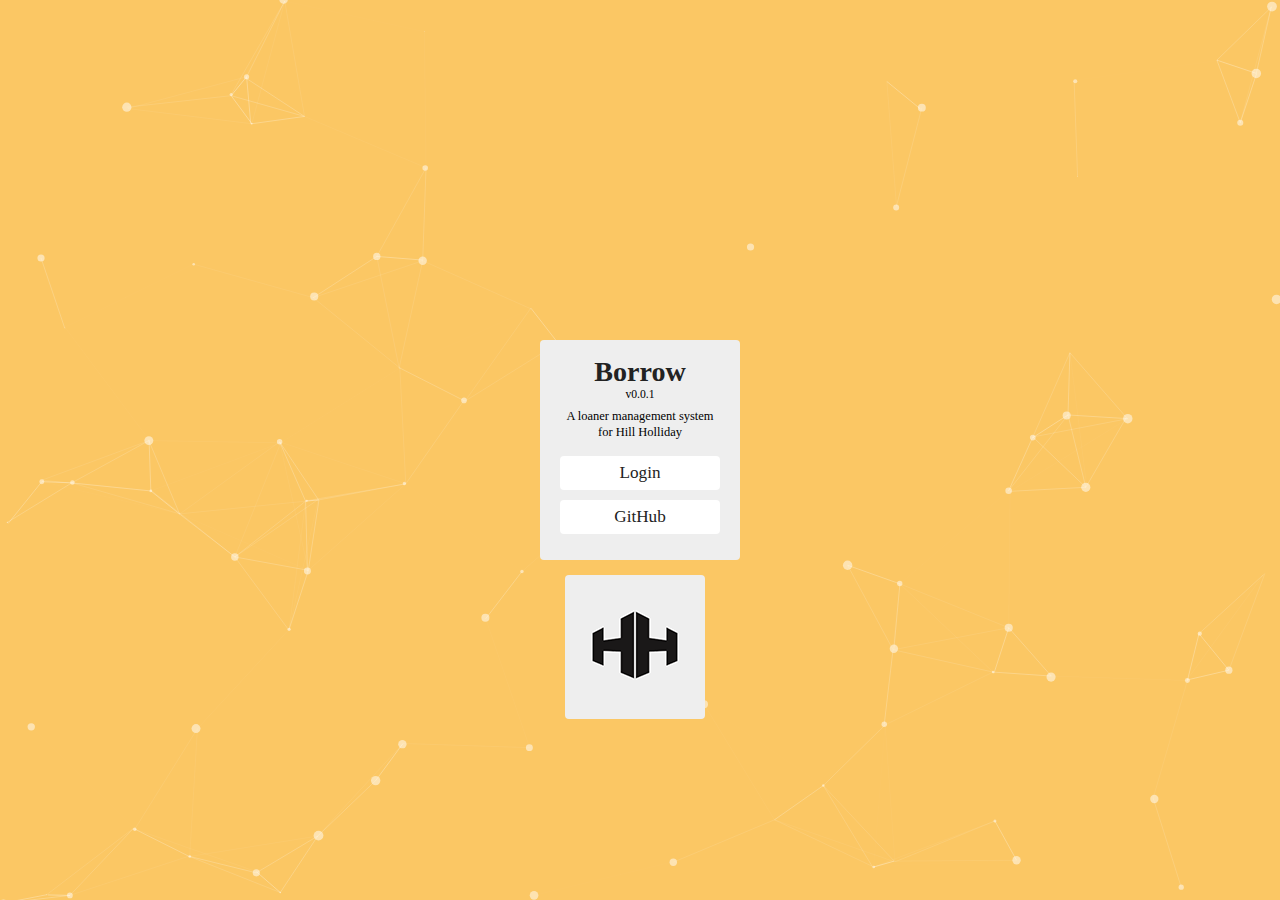
<file: index.html>
<!DOCTYPE html>
<html lang="en">
<head>
  <meta charset="utf-8">
  <title>particles.js</title>
  <meta name="description" content="particles.js is a lightweight JavaScript library for creating particles.">
  <meta name="author" content="Vincent Garreau" />
  <meta name="viewport" content="width=device-width, initial-scale=1.0, minimum-scale=1.0, maximum-scale=1.0, user-scalable=no">
  <link rel="stylesheet" media="screen" href="css/style.css">
</head>
<body>
<!-- Main Content -->



<!-- panel -->
<div class="panel">
	<h1>Borrow</h1>
  <span class="r-version">v0.0.1</span>
	<h2>A loaner management system for Hill Holliday</h2>
	<ul>
		<li>
      <a href="#" target="_blank">
        <span class="label">Login</span>
      </a>
    </li>
		<li>
      <a href="https://github.com/leblanck/Borrow-HHCC">
        <span class="label">GitHub</span>
      </a>
    </li>
	</ul>
</div>


<div class="panel2">
<img src="img/hhcclogo.png" />
</div>

<!-- particles.js container -->
<div id="particles-js"></div>

<!-- scripts -->
<script src="../particles.js"></script>
<script src="js/app.js"></script>

<!-- stats.js -->

</body>
</html>
</file>
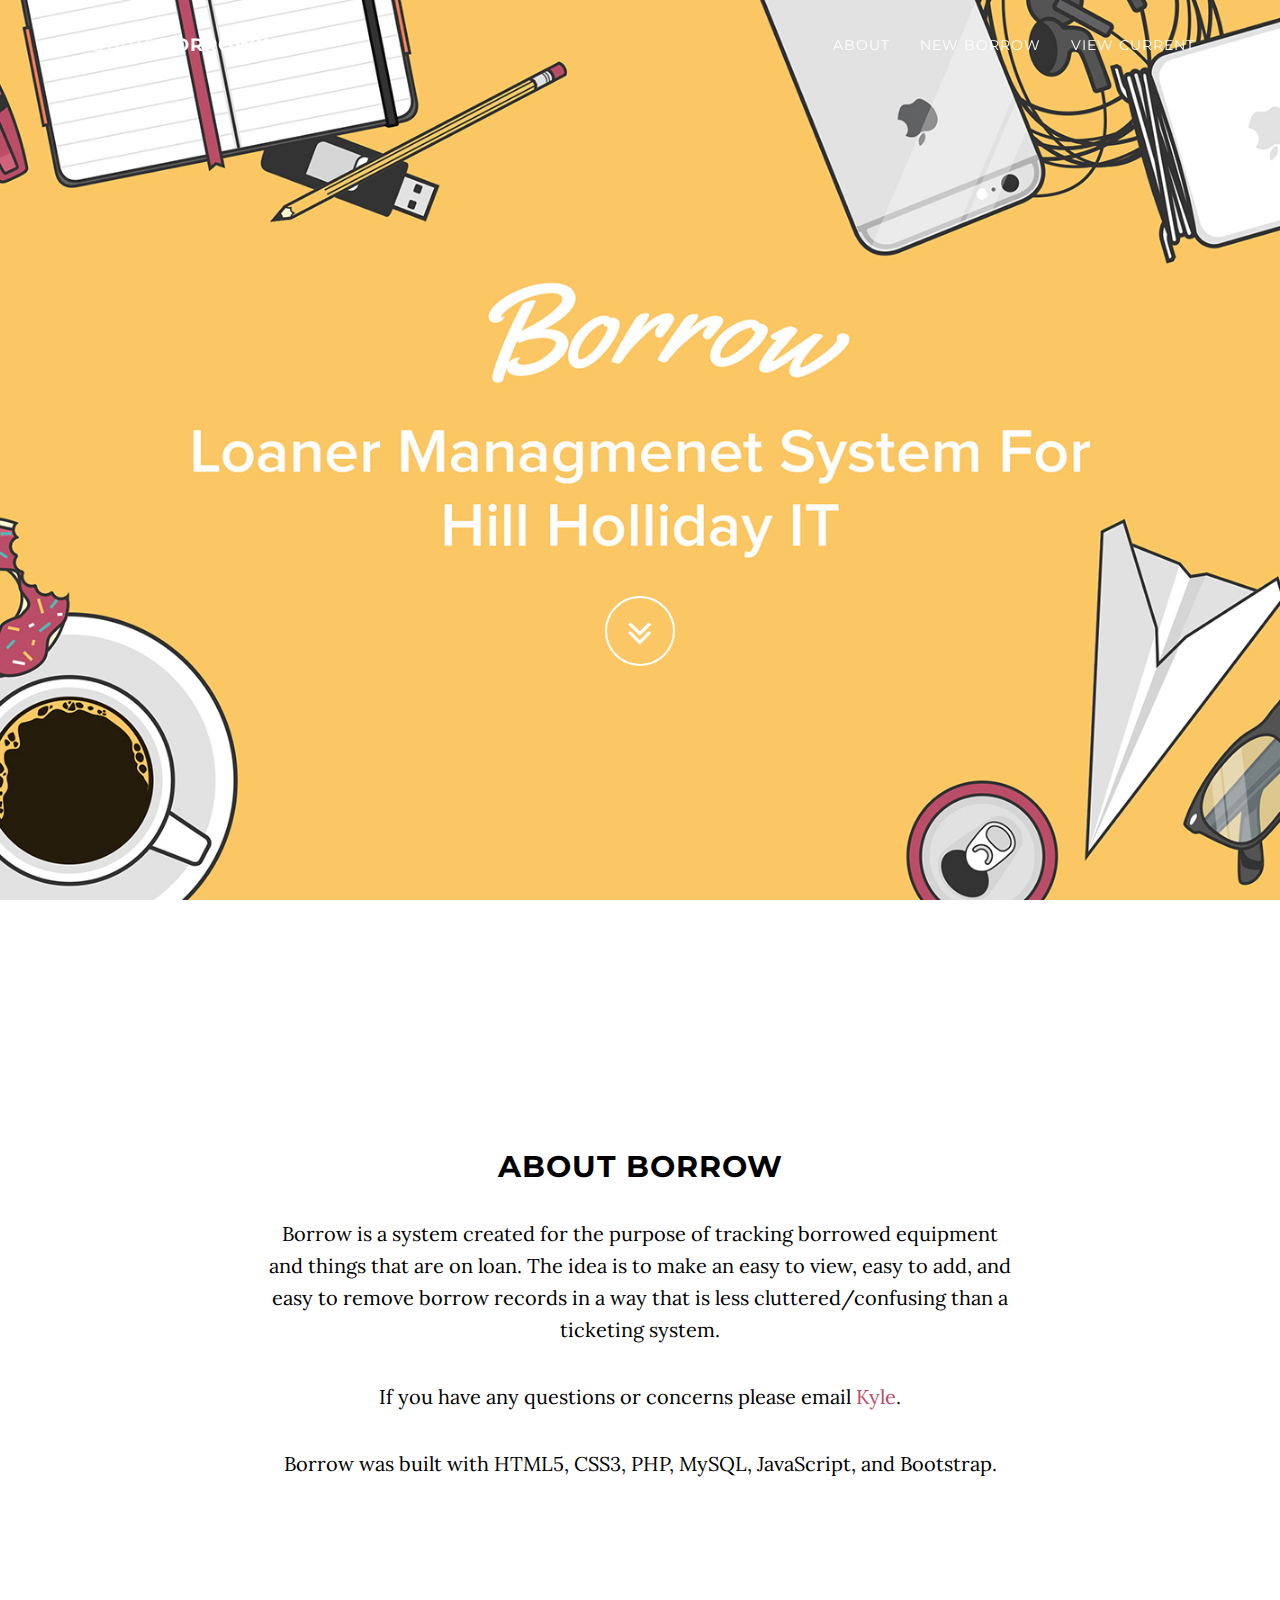
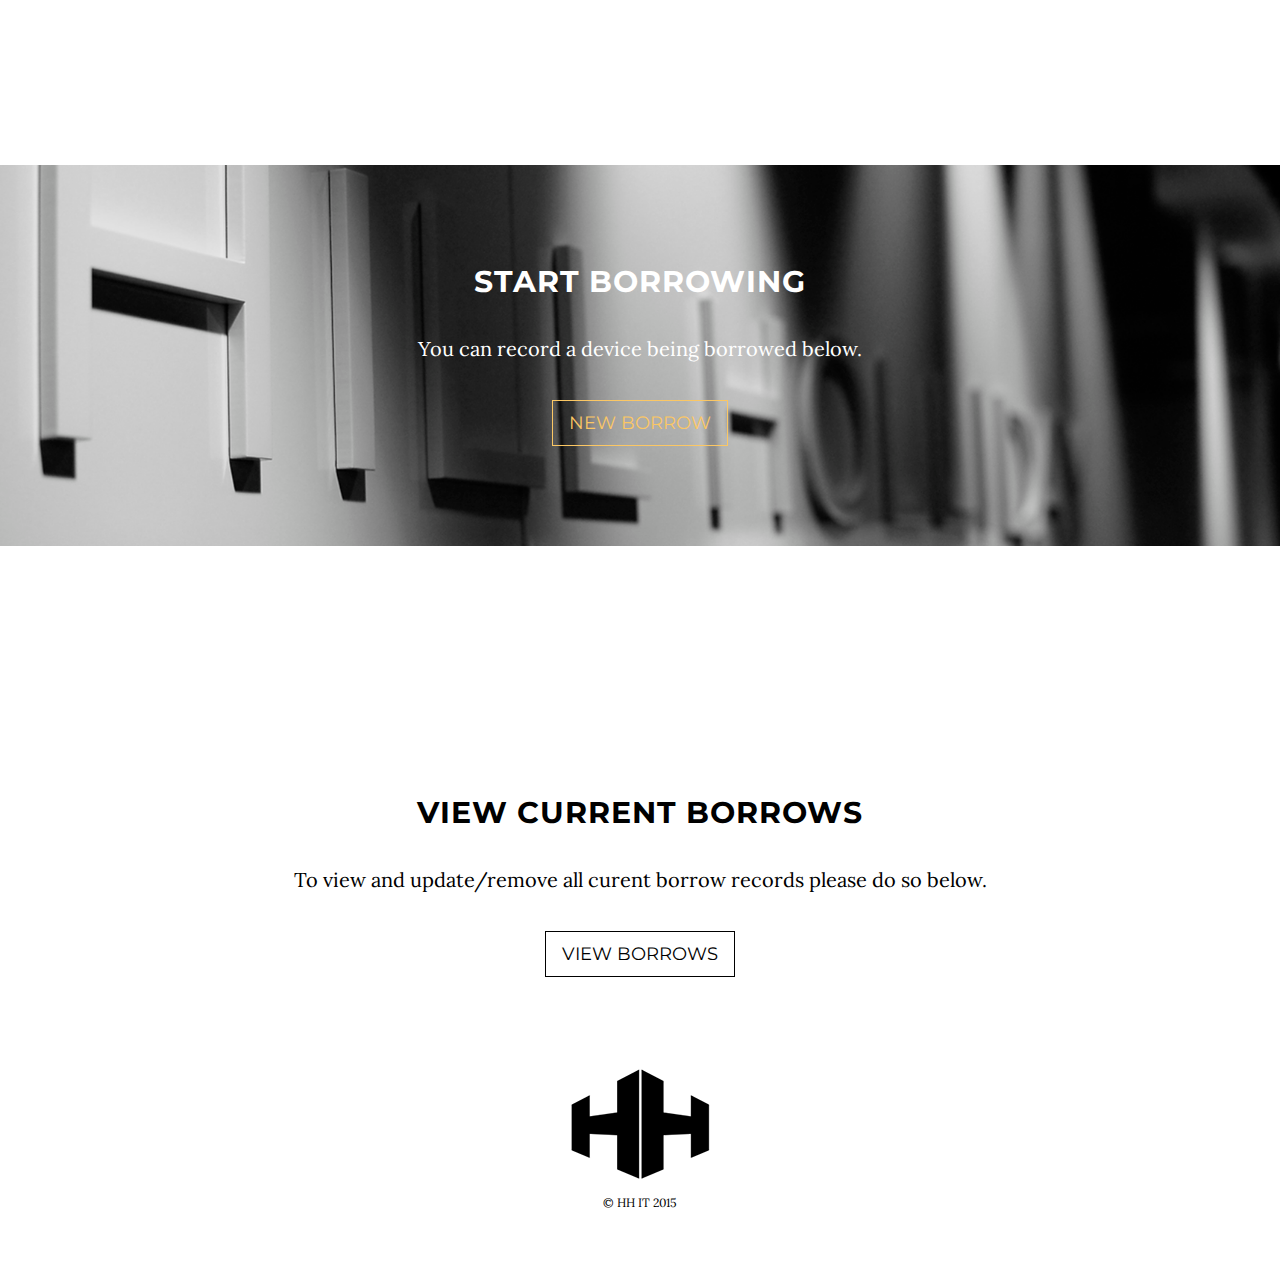
<file: index (old).html>
<!DOCTYPE html>
<html lang="en">

<head>

    <meta charset="utf-8">
    <meta http-equiv="X-UA-Compatible" content="IE=edge">
    <meta name="viewport" content="width=device-width, initial-scale=1">
    <meta name="description" content="">
    <meta name="author" content="">

    <title>Borrow</title>

    <!-- Bootstrap Core CSS -->
    <link href="css/bootstrap.min.css" rel="stylesheet">

    <!-- Custom CSS -->
    <link href="css/custom.css" rel="stylesheet">

    <!-- Custom Fonts -->
    <link href="font-awesome/css/font-awesome.min.css" rel="stylesheet" type="text/css">
    <link href="http://fonts.googleapis.com/css?family=Lora:400,700,400italic,700italic" rel="stylesheet" type="text/css">
    <link href="http://fonts.googleapis.com/css?family=Montserrat:400,700" rel="stylesheet" type="text/css">

    <!--[if lt IE 9]>
        <script src="https://oss.maxcdn.com/libs/html5shiv/3.7.0/html5shiv.js"></script>
        <script src="https://oss.maxcdn.com/libs/respond.js/1.4.2/respond.min.js"></script>
    <![endif]-->

</head>

<body id="page-top" data-spy="scroll" data-target=".navbar-fixed-top">

    <!-- Navigation -->
    <nav class="navbar navbar-custom navbar-fixed-top" role="navigation">
        <div class="container">
            <div class="navbar-header">
                <button type="button" class="navbar-toggle" data-toggle="collapse" data-target=".navbar-main-collapse">
                    <i class="fa fa-bars"></i>
                </button>
                <a class="navbar-brand page-scroll" href="#page-top">
                    <i class="fa fa-play-circle"></i>  <span class="light">Start</span> Borrowing
                </a>
            </div>

            <!-- Collect the nav links, forms, and other content for toggling -->
            <div class="collapse navbar-collapse navbar-right navbar-main-collapse">
                <ul class="nav navbar-nav">
                    <!-- Hidden li included to remove active class from about link when scrolled up past about section -->
                    <li class="hidden">
                        <a href="#page-top"></a>
                    </li>
                    <li>
                        <a class="page-scroll" href="#about">About</a>
                    </li>
                    <li>
                        <a class="page-scroll" href="#download">New Borrow</a>
                    </li>
                    <li>
                        <a class="page-scroll" href="#contact">View Current</a>
                    </li>
                </ul>
            </div>
            <!-- /.navbar-collapse -->
        </div>
        <!-- /.container -->
    </nav>

    <!-- Intro Header -->
    <header class="intro">
        <div class="intro-body">
            <div class="container">
                <div class="row">
                    <div class="col-md-8 col-md-offset-2">
                        <h1 class="brand-heading">&nbsp;</h1>
                        <p class="intro-text">&nbsp;</br>&nbsp;</br>&nbsp;</br>&nbsp;</p>
                        <a href="#about" class="btn btn-circle page-scroll">
                            <i class="fa fa-angle-double-down animated"></i>
                        </a>
                    </div>
                </div>
            </div>
        </div>
    </header>

    <!-- About Section -->
    <section id="about" class="container content-section text-center">
        <div class="row">
            <div class="col-lg-8 col-lg-offset-2">
                <h2>About Borrow</h2>
                <p>Borrow is a system created for the purpose of tracking borrowed equipment and things that are on loan. The idea is to make an easy to view, easy to add, and easy to remove borrow records in a way that is less cluttered/confusing than a ticketing system.</p>
                <p>If you have any questions or concerns please email <a href="mailto:kyle.leblanc@hhcc.com">Kyle</a>.</p>
                <p>Borrow was built with HTML5, CSS3, PHP, MySQL, JavaScript, and Bootstrap.</p>
            </div>
        </div>
    </section>

    <!-- Download Section -->
    <section id="download" class="content-section text-center">
        <div class="download-section">
            <div class="container">
                <div class="col-lg-8 col-lg-offset-2">
                    <h2>Start Borrowing</h2>
                    <p>You can record a device being borrowed below.</p>
                    <a href="new_loan.html" class="btn btn-default btn-lg">New Borrow</a>
                </div>
            </div>
        </div>
    </section>

    <!-- Contact Section -->
    <section id="contact" class="container content-section text-center">
        <div class="row">
            <div class="col-lg-8 col-lg-offset-2">
                <h2>View Current Borrows</h2>
                <p>To view and update/remove all curent borrow records please do so below. </p>
				<a href="view_loan.php" class="btn btn-other btn-lg">View Borrows</a>
                </p>
            </div>
        </div>
    </section>

    <!-- Footer -->
    <footer>
        <div class="container text-center">
			<img src="img/hh.png">
            <p class="footer">&copy; HH IT 2015</p>
        </div>
    </footer>

    <!-- JS -->
    <script src="js/jquery.js"></script>
    <script src="js/bootstrap.min.js"></script>
    <script src="js/jquery.easing.min.js"></script>
    <script src="js/grayscale.js"></script>

</body>
</html>
</file>
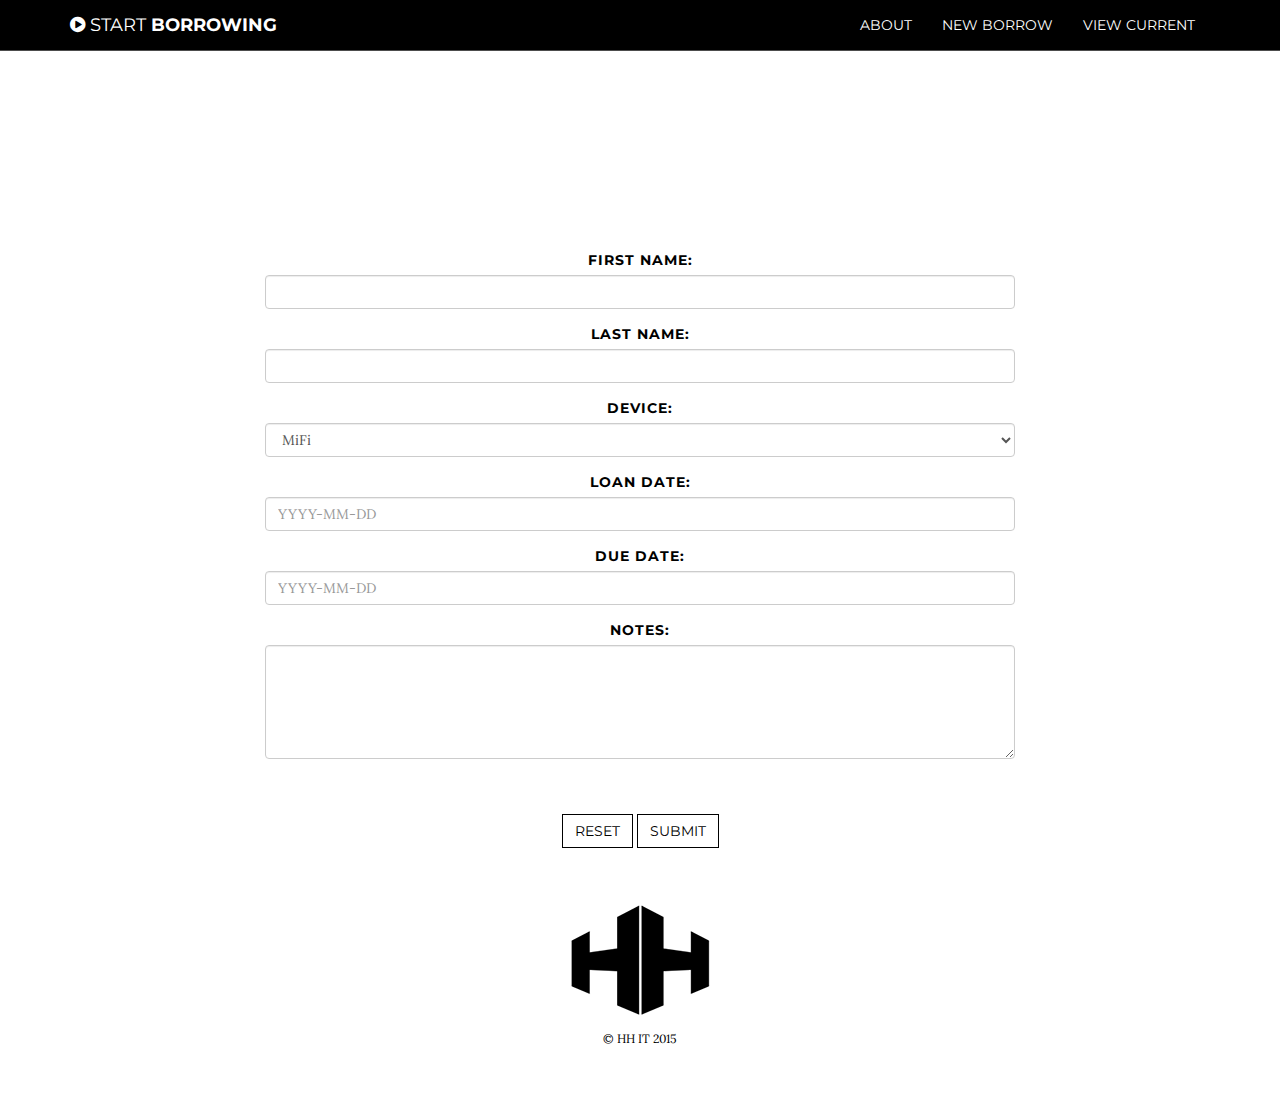
<file: new_loan.html>
<!DOCTYPE html>
<html lang="en">

<head>

    <meta charset="utf-8">
    <meta http-equiv="X-UA-Compatible" content="IE=edge">
    <meta name="viewport" content="width=device-width, initial-scale=1">
    <meta name="description" content="">
    <meta name="author" content="">

    <title>Borrow</title>

    <!-- Bootstrap Core CSS -->
    <link href="css/bootstrap.min.css" rel="stylesheet">

    <!-- Custom CSS -->
    <link href="css/custom.css" rel="stylesheet">

    <!-- Custom Fonts -->
    <link href="font-awesome/css/font-awesome.min.css" rel="stylesheet" type="text/css">
    <link href="http://fonts.googleapis.com/css?family=Lora:400,700,400italic,700italic" rel="stylesheet" type="text/css">
    <link href="http://fonts.googleapis.com/css?family=Montserrat:400,700" rel="stylesheet" type="text/css">

    <!--[if lt IE 9]>
        <script src="https://oss.maxcdn.com/libs/html5shiv/3.7.0/html5shiv.js"></script>
        <script src="https://oss.maxcdn.com/libs/respond.js/1.4.2/respond.min.js"></script>
    <![endif]-->

</head>

<body id="page-top" data-spy="scroll" data-target=".navbar-fixed-top">

    <!-- Navigation -->
    <nav class="navbar navbar-custom2 navbar-fixed-top" role="navigation">
        <div class="container">
            <div class="navbar-header">
                <button type="button" class="navbar-toggle" data-toggle="collapse" data-target=".navbar-main-collapse">
                    <i class="fa fa-bars"></i>
                </button>
                <a class="navbar-brand page-scroll" href="#page-top">
                    <i class="fa fa-play-circle"></i>  <span class="light">Start</span> Borrowing
                </a>
            </div>

            <!-- Collect the nav links, forms, and other content for toggling -->
            <div class="collapse navbar-collapse navbar-right navbar-main-collapse">
                <ul class="nav navbar-nav">
                    <!-- Hidden li included to remove active class from about link when scrolled up past about section -->
                    <li class="hidden">
                        <a href="#page-top"></a>
                    </li>
                    <li>
                        <a class="page-scroll" href="index.html">About</a>
                    </li>
                    <li>
                        <a class="page-scroll" href="new_loan.html">New Borrow</a>
                    </li>
                    <li>
                        <a class="page-scroll" href="view_loan.php">View Current</a>
                    </li>
                </ul>
            </div>
            <!-- /.navbar-collapse -->
        </div>
        <!-- /.container -->
    </nav>



    <!-- About Section -->
    <section id="about" class="container content-section text-center">
        <div class="row">
            <div class="col-lg-8 col-lg-offset-2">
				<form action="ins.php" method="post">
					<div class="form-group">
						<label for="firstName">First Name:</label> 
						<input type="text" id="firstName" name="firstName" class="form-control"/>
					</div>
					<div class="form-group">
						<label for="lastName">Last Name:</label>
						<input type="text" id="lastName" name="lastName" class="form-control"/>
					</div>
					<div class="form-group">
						<label for="device">Device:</label> 		
						<select class="form-control" id="device" name="device" class="form-control">
										<option>MiFi</option>
										<option>PC Loaner</option>
										<option>Mac Loaner</option>
										<option>Charger</option>
										<option>Dongle</option>
										<option>Other</option>
						</select>	
					</div>
					<div class="form-group">
						<label for="loanDate">Loan Date:</label> 		
						<input name="loanDate" class="form-control" type="text" placeholder="YYYY-MM-DD" id="loanDate">
					</div>
					<div class="form-group">
						<label for="dueDate">Due Date:</label> 		
						<input name="dueDate" class="form-control" type="text" placeholder="YYYY-MM-DD" id="dueDate">
					</div>
					<div class="form-group">
						<label for="notes">Notes:</label> 		
						<textarea class="form-control" rows="5" id="notes" name="notes"></textarea>
					</div>
					<br /><br />
					<input type="reset" class="btn btn-other"/>
					<input type="submit" class="btn btn-other" />
				</form>
			</div>
        </div>
    </section>


    <!-- Footer -->
    <footer>
        <div class="container text-center">
			<img src="img/hh.png">
            <p class="footer">&copy; HH IT 2015</p>
        </div>
    </footer>

    <!-- JS -->
    <script src="js/jquery.js"></script>
    <script src="js/bootstrap.min.js"></script>
    <script src="js/jquery.easing.min.js"></script>
    <script src="js/grayscale.js"></script>

</body>
</html>
</file>
<file: css/style.css>
/* =============================================================================
   HTML5 CSS Reset Minified - Eric Meyer
   ========================================================================== */

html,body,div,span,object,iframe,h1,h2,h3,h4,h5,h6,p,blockquote,pre,abbr,address,cite,code,del,dfn,em,img,ins,kbd,q,samp,small,strong,sub,sup,var,b,i,dl,dt,dd,ol,ul,li,fieldset,form,label,legend,table,caption,tbody,tfoot,thead,tr,th,td,article,aside,canvas,details,figcaption,figure,footer,header,hgroup,menu,nav,section,summary,time,mark,audio,video{margin:0;padding:0;border:0;outline:0;font-size:100%;vertical-align:baseline;background:transparent}
body{line-height:1}
article,aside,details,figcaption,figure,footer,header,hgroup,menu,nav,section{display:block}
nav ul{list-style:none}
blockquote,q{quotes:none}

blockquote:before,blockquote:after,q:before,q:after{content:none}
a{margin:0;padding:0;font-size:100%;vertical-align:baseline;background:transparent;text-decoration:none}
mark{background-color:#ff9;color:#000;font-style:italic;font-weight:bold}
del{text-decoration:line-through}
abbr[title],dfn[title]{border-bottom:1px dotted;cursor:help}
table{border-collapse:collapse;border-spacing:0}
hr{display:block;height:1px;border:0;border-top:1px solid #ccc;margin:1em 0;padding:0}
input,select{vertical-align:middle}
li{list-style:none}


/* =============================================================================
   My CSS
   ========================================================================== */

/* ---- base ---- */

html,body{
	width:100%;
	height:100%;
	background:transparent;
}

html{
  -webkit-tap-highlight-color: rgba(0, 0, 0, 0);
}

body{
  font:normal 75% Arial, Helvetica, sans-serif;
}

canvas{
  display:block;
  vertical-align:bottom;
}



/* ---- particles.js container ---- */

#particles-js{
  width: 100%;
  height: 100%;
  background-color: #fbc764;
  background-image: url('');
  background-size: cover;
  background-position: 50% 50%;
  background-repeat: no-repeat;
}

/*--- Floating Main Panel ----*/

.panel li, .newLoan-panel li{
	-webkit-transition:background 0.2s ease,color 0.2s ease;
	transition:background 0.2s ease,color 0.2s ease;
}

.panel li a, .newLoan-panel li a{
	-webkit-transition:color 0.2s ease;
	transition:color 0.2s ease;
}

.panel{
	font-family:'Source Sans Pro';
	font-size:1.3em;
	position:absolute;
	z-index:10;
	width:200px;
	height:220px;
	background:#eee;
	top:50%;
	left:50%;
	margin:-110px 0 0 -100px;
	padding:20px;border-radius:4px;
	box-sizing:border-box;z-index:100;

}

.newLoan-panel {
	font-family:'Source Sans Pro';
	font-size:1.3em;
	position:absolute;
	background: #eee;
	z-index:10;
	width: 250;
	height: 270;
	top: 50%;
	left: 50%;
	margin:-110px 0 0 -100px;
	padding: 20px;
	padding:20px;border-radius:4px;
	box-sizing:border-box;z-index:100;
}

.panel2 {
	font-family: 'Source Sans Pro';
	font-size: 1.3em;
	position: absolute;
	z-index: 10;
	width: 250;
	height: 270;
	background: #eee;
	top: 50%;
	left: 50%;
	margin: 125px 0 0 -75px;
	padding: 20px;
	border-radius: 4px;
	box-sizing: border-box;
	z-index: 100;
}

.panel.hide, .newLoan-panel.hide{
	display:none;
}

.panel h1, .newLoan-panel h1{
	font-size:1.8em;
	font-weight:700;
	text-align:center;
	color:#222;
	margin-top:-4px;
}

.panel .r-version{
	display:block;
	margin-bottom:7px;
	text-align:center;
	font-size:.75em;
}

.panel h2, .newLoan-panel h2{
	font-weight:400;
	font-size:.8em;
	margin-bottom:16px;
	text-align:center;
	line-height:1.3em;
}

.panel li, .newLoan-panel li{
	font-size:1.1em;
	font-weight:400;
	text-align:center;
	height:34px;
	line-height:34px;
	background:#fff;
	margin-top:10px;
	color:#222;
	border-radius:4px;
}

.panel li a, .newLoan-panel li a{
	display:block;
	width:100%;
	height:100%;
	color:#222;
}

.panel li a:visited, .newLoan-panel li a:visited{
	color:#222;
}

.panel li a span:after, .newLoan-panel li a span:after{
	font-family:'icomoon';
	margin-left:10px;
	vertical-align:top;
}

.panel li .label, .newLoan-panel li .label{
	display:inline-block;
	vertical-align:top;
}

.panel li:hover, .newLoan-panel li:hover{
	background:#222;
	color:#fff;
}

.panel li:hover a, .newLoan-panel li:hover a{
		color:#fff;
	}
</file>
<file: css/custom.css>
/*!
 * Start Bootstrap - Grayscale Bootstrap Theme (http://startbootstrap.com)
 * Code licensed under the Apache License v2.0.
 * For details, see http://www.apache.org/licenses/LICENSE-2.0.
 */

body {
    width: 100%;
    height: 100%;
    font-family: Lora,"Helvetica Neue",Helvetica,Arial,sans-serif;
    color: #000;
    background-color: #fff;
}

html {
    width: 100%;
    height: 100%;
}

h1,
h2,
h3,
h4,
h5,
h6 {
    margin: 0 0 35px;
    text-transform: uppercase;
    font-family: Montserrat,"Helvetica Neue",Helvetica,Arial,sans-serif;
    font-weight: 700;
    letter-spacing: 1px;
}

p {
    margin: 0 0 25px;
    font-size: 18px;
    line-height: 1.5;
}

@media(min-width:768px) {
    p {
        margin: 0 0 35px;
        font-size: 20px;
        line-height: 1.6;
    }
}

a {
    color: #bb4d68;
    -webkit-transition: all .2s ease-in-out;
    -moz-transition: all .2s ease-in-out;
    transition: all .2s ease-in-out;
}

a:hover,
a:focus {
    text-decoration: none;
    color: #993d54;
}

.light {
    font-weight: 400;
}

.navbar-custom {
    margin-bottom: 0;
    border-bottom: 1px solid rgba(255,255,255,.3);
    text-transform: uppercase;
    font-family: Montserrat,"Helvetica Neue",Helvetica,Arial,sans-serif;
    background-color: #000;
}

.navbar-custom .navbar-brand {
    font-weight: 700;
}

.navbar-custom .navbar-brand:focus {
    outline: 0;
}

.navbar-custom .navbar-brand .navbar-toggle {
    padding: 4px 6px;
    font-size: 16px;
    color: #000;
}

.navbar-custom .navbar-brand .navbar-toggle:focus,
.navbar-custom .navbar-brand .navbar-toggle:active {
    outline: 0;
}

.navbar-custom a {
    color: #fff;
}

.navbar-custom .nav li a {
    -webkit-transition: background .3s ease-in-out;
    -moz-transition: background .3s ease-in-out;
    transition: background .3s ease-in-out;
}

.navbar-custom .nav li a:hover {
    outline: 0;
    color: rgba(255,255,255,.8);
    background-color: transparent;
}

.navbar-custom .nav li a:focus,
.navbar-custom .nav li a:active {
    outline: 0;
    background-color: transparent;
}

.navbar-custom .nav li.active {
    outline: 0;
}

.navbar-custom .nav li.active a {
    color: #000;
	background-color: #fbc764;
}

.navbar-custom .nav li.active a:hover {
    color: #fff;
}










.navbar-custom2 {
    margin-bottom: 0;
    border-bottom: 1px solid rgba(255,255,255,.3);
    text-transform: uppercase;
    font-family: Montserrat,"Helvetica Neue",Helvetica,Arial,sans-serif;
    background-color: #000;
}

.navbar-custom2 .navbar-brand {
    font-weight: 700;
}

.navbar-custom2 .navbar-brand:focus {
    outline: 0;
}

.navbar-custom2 .navbar-brand .navbar-toggle {
    padding: 4px 6px;
    font-size: 16px;
    color: #000;
}

.navbar-custom2 .navbar-brand .navbar-toggle:focus,
.navbar-custom2 .navbar-brand .navbar-toggle:active {
    outline: 0;
}

.navbar-custom2 a {
    color: #fff;
}

.navbar-custom2 .nav li a {
    -webkit-transition: background .3s ease-in-out;
    -moz-transition: background .3s ease-in-out;
    transition: background .3s ease-in-out;
}

.navbar-custom2 .nav li a:hover {
    outline: 0;
    color: rgba(255,255,255,.8);
    background-color: transparent;
}

.navbar-custom2 .nav li a:focus,
.navbar-custom2 .nav li a:active {
    outline: 0;
    background-color: transparent;
}

.navbar-custom2 .nav li.active {
    outline: 0;
}

.navbar-custom2 .nav li.active a {
    color: #000;
	background-color: #fbc764;
}

.navbar-custom2 .nav li.active a:hover {
    color: #fff;
}

@media(min-width:768px) {
    .navbar-custom {
        padding: 20px 0;
        border-bottom: 0;
        letter-spacing: 1px;
        background: 0 0;
        -webkit-transition: background .5s ease-in-out,padding .5s ease-in-out;
        -moz-transition: background .5s ease-in-out,padding .5s ease-in-out;
        transition: background .5s ease-in-out,padding .5s ease-in-out;
    }

    .navbar-custom.top-nav-collapse {
        padding: 0;
        border-bottom: 1px solid rgba(255,255,255,.3);
        background: #000;
    }
}

.intro {
    display: table;
    width: 100%;
    height: auto;
    padding: 100px 0;
    text-align: center;
    color: #fff;
    background: url(../img/borrow_web.jpg) no-repeat bottom center scroll;
    background-color: #000;
    -webkit-background-size: cover;
    -moz-background-size: cover;
    background-size: cover;
    -o-background-size: cover;
}

.intro .intro-body {
    display: table-cell;
    vertical-align: middle;
}

.intro .intro-body .brand-heading {
    font-size: 40px;
}

.intro .intro-body .intro-text {
    font-size: 18px;
}

@media(min-width:768px) {
    .intro {
        height: 100%;
        padding: 0;
    }

    .intro .intro-body .brand-heading {
        font-size: 100px;
    }

    .intro .intro-body .intro-text {
        font-size: 26px;
    }
}

.btn-circle {
    width: 70px;
    height: 70px;
    margin-top: 15px;
    padding: 7px 16px;
    border: 2px solid #fff;
    border-radius: 100%!important;
    font-size: 40px;
    color: #fff;
    background: 0 0;
    -webkit-transition: background .3s ease-in-out;
    -moz-transition: background .3s ease-in-out;
    transition: background .3s ease-in-out;
}

.btn-circle:hover,
.btn-circle:focus {
    outline: 0;
    color: #fff;
    background: rgba(255,255,255,.1);
}

.btn-circle i.animated {
    -webkit-transition-property: -webkit-transform;
    -webkit-transition-duration: 1s;
    -moz-transition-property: -moz-transform;
    -moz-transition-duration: 1s;
}

.btn-circle:hover i.animated {
    -webkit-animation-name: pulse;
    -moz-animation-name: pulse;
    -webkit-animation-duration: 1.5s;
    -moz-animation-duration: 1.5s;
    -webkit-animation-iteration-count: infinite;
    -moz-animation-iteration-count: infinite;
    -webkit-animation-timing-function: linear;
    -moz-animation-timing-function: linear;
}

@-webkit-keyframes pulse {    
    0 {
        -webkit-transform: scale(1);
        transform: scale(1);
    }

    50% {
        -webkit-transform: scale(1.2);
        transform: scale(1.2);
    }

    100% {
        -webkit-transform: scale(1);
        transform: scale(1);
    }
}

@-moz-keyframes pulse {    
    0 {
        -moz-transform: scale(1);
        transform: scale(1);
    }

    50% {
        -moz-transform: scale(1.2);
        transform: scale(1.2);
    }

    100% {
        -moz-transform: scale(1);
        transform: scale(1);
    }
}

.content-section {
    padding-top: 100px;
}

.download-section {
    width: 100%;
    padding: 50px 0;
    color: #fff;
    background: url(../img/hh_loan.png) no-repeat center center scroll;
    background-color: #000;
    -webkit-background-size: cover;
    -moz-background-size: cover;
    background-size: cover;
    -o-background-size: cover;
}

#map {
    width: 100%;
    height: 200px;
    margin-top: 100px;
}

@media(min-width:767px) {
    .content-section {
        padding-top: 250px;
    }

    .download-section {
        padding: 100px 0;
    }

    #map {
        height: 400px;
        margin-top: 250px;
    }
}

.btn {
    border-radius: 0;
    text-transform: uppercase;
    font-family: Montserrat,"Helvetica Neue",Helvetica,Arial,sans-serif;
    font-weight: 400;
    -webkit-transition: all .3s ease-in-out;
    -moz-transition: all .3s ease-in-out;
    transition: all .3s ease-in-out;
}

.btn-default {
    border: 1px solid #fbc764;
    color: #fbc764;
    background-color: transparent;
}

.btn-default:hover,
.btn-default:focus {
    border: 1px solid #fbc764;
    outline: 0;
    color: #000;
    background-color: #fbc764;
}


.btn-other {
    border: 1px solid #000;
    color: #000;
    background-color: transparent;
}

.btn-other:hover,
.btn-other:focus {
    border: 1px solid #fbc764;
    outline: 0;
    color: #000;
    background-color: #fbc764;
}


ul.banner-social-buttons {
    margin-top: 0;
}

@media(max-width:1199px) {
    ul.banner-social-buttons {
        margin-top: 15px;
    }
}

@media(max-width:767px) {
    ul.banner-social-buttons li {
        display: block;
        margin-bottom: 20px;
        padding: 0;
    }

    ul.banner-social-buttons li:last-child {
        margin-bottom: 0;
    }
}

footer {
    padding: 50px 0;
}

footer p {
    margin: 0;
	font-size: 12px;
}

::-moz-selection {
    text-shadow: none;
    background: #fcfcfc;
    background: rgba(255,255,255,.2);
}

::selection {
    text-shadow: none;
    background: #fcfcfc;
    background: rgba(255,255,255,.2);
}

img::selection {
    background: 0 0;
}

img::-moz-selection {
    background: 0 0;
}

body {
    webkit-tap-highlight-color: rgba(255,255,255,.2);
}


.fa-bars	{
	color: #fff;
}

.form-group label	{
	text-transform: uppercase;
	letter-spacing: 1px;
	font-family: Montserrat,"Helvetica Neue",Helvetica,Arial,sans-serif;
}
</file>
